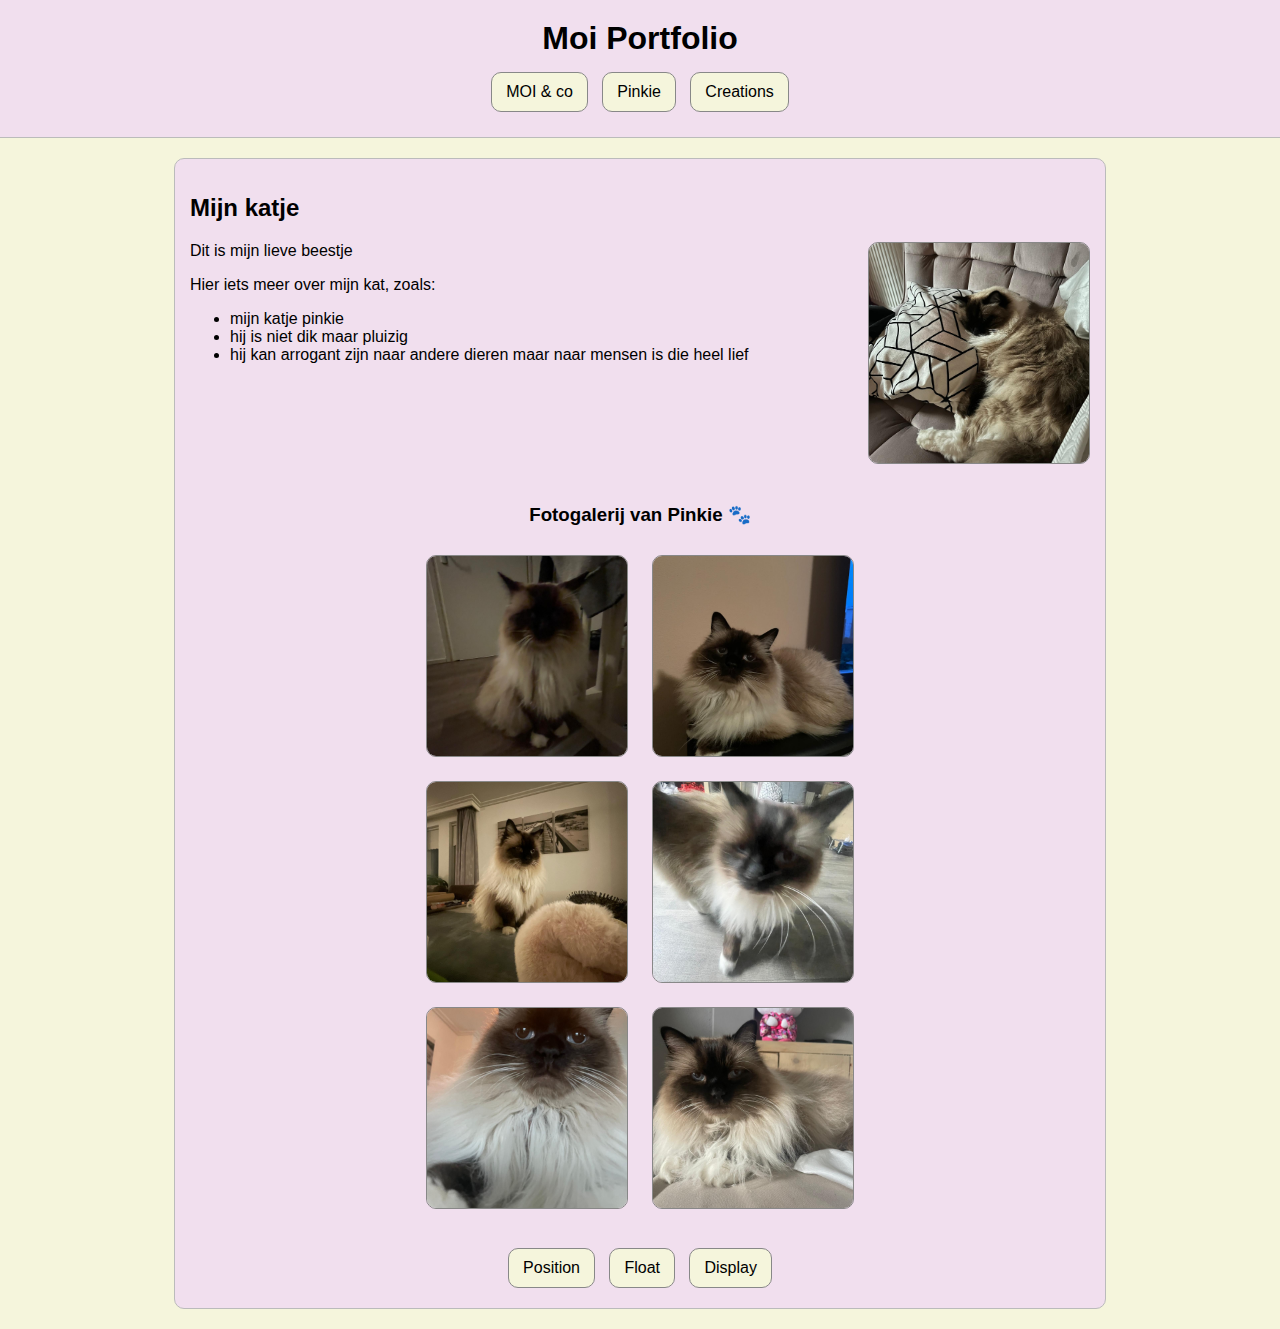
<file: kat.html>
<!DOCTYPE html>
<html lang="nl">
<head>
  <meta charset="UTF-8">
  <meta name="viewport" content="width=device-width, initial-scale=1.0">
  <title>MOI Portfolio - Katje</title>
</head>

<!-- INLINE CSS: alle css staat in style="" -->
<body style="margin:0; font-family:Arial, sans-serif; background:beige;">

  <!-- HEADER -->
  <header style="background:rgb(241, 223, 238); padding:20px; text-align:center; border-bottom:1px solid #bbb;">
    <h1 style="margin:0;">Moi Portfolio</h1>

    <!-- Navigatie -->
    <nav style="margin-top:10px;">
      <a href="index.html" style="margin:5px; padding:10px 14px; background:beige; text-decoration:none; color:black; border:1px solid #888; border-radius:10px; display:inline-block;">MOI & co</a>
      <a href="kat.html" style="margin:5px; padding:10px 14px; background:beige; text-decoration:none; color:black; border:1px solid #888; border-radius:10px; display:inline-block;">Pinkie</a>
      <a href="school.html" style="margin:5px; padding:10px 14px; background:beige; text-decoration:none; color:black; border:1px solid #888; border-radius:10px; display:inline-block;">Creations</a>
    </nav>
  </header>

  <!-- MAIN -->
  <main style="max-width:900px; margin:20px auto; padding:15px; background:rgb(241, 223, 238); border-radius:10px; border:1px solid #bbb;">
    <h2>Mijn katje</h2>

    <!-- FLOAT: foto zweeft rechts en tekst loopt er langs -->
    <img src="foto/WhatsApp Image 2026-02-10 at 21.51.08.jpeg" alt="Mijn kat (placeholder)"
         style="float:right; width:220px; height:220px; object-fit:cover; border-radius:10px; border:1px solid #888; margin:0 0 10px 10px; background:white;">

    <!-- Tekst (simpel, beginner) -->
    <p>
      Dit is mijn lieve beestje 
    </p>

    <p>
      Hier iets meer over mijn kat, zoals:
    </p>

    <!-- Lijstje (makkelijke tags) -->
    <ul>
      <li>mijn katje pinkie</li>
      <li>hij is niet dik maar pluizig</li>
      <li>hij kan arrogant zijn naar andere dieren maar naar mensen is die heel lief</li>
    </ul>

    <!-- Dit stopt het float-effect zodat alles erna weer normaal staat -->
    <div style="clear:both;"></div>
    <!-- FOTO GALERIJ MET 6 FOTO'S -->
<div style="text-align:center; margin-top:30px;">

  <h3>Fotogalerij van Pinkie 🐾</h3>

  <!-- Rij 1 -->
  <div>
    <img src="foto/WhatsApp Image 2026-02-11 at 14.24.15.jpeg" alt="Kat foto 1"
         style="width:200px; height:200px; object-fit:cover; margin:10px; border-radius:10px; border:1px solid #888; display:inline-block;">
    
    <img src="foto/WhatsApp Image 2026-02-11 at 14.24.26.jpeg" alt="Kat foto 2"
         style="width:200px; height:200px; object-fit:cover; margin:10px; border-radius:10px; border:1px solid #888; display:inline-block;">
  </div>

  <!-- Rij 2 -->
  <div>
    <img src="foto/WhatsApp Image 2026-02-11 at 14.24.57.jpeg" alt="Kat foto 3"
         style="width:200px; height:200px; object-fit:cover; margin:10px; border-radius:10px; border:1px solid #888; display:inline-block;">
    
    <img src="foto/WhatsApp Image 2026-02-11 at 14.25.32.jpeg" alt="Kat foto 4"
         style="width:200px; height:200px; object-fit:cover; margin:10px; border-radius:10px; border:1px solid #888; display:inline-block;">
  </div>

  <!-- Rij 3 -->
  <div>
    <img src="foto/WhatsApp Image 2026-02-11 at 14.25.44.jpeg" alt="Kat foto 5"
         style="width:200px; height:200px; object-fit:cover; margin:10px; border-radius:10px; border:1px solid #888; display:inline-block;">
    
    <img src="foto/WhatsApp Image 2026-02-11 at 14.25.56.jpeg" alt="Kat foto 6"
         style="width:200px; height:200px; object-fit:cover; margin:10px; border-radius:10px; border:1px solid #888; display:inline-block;">
  </div>

</div>


    <!-- Knoppen: 3 CSS-dingen -->
    <div style="margin-top:20px; text-align:center;">
      <a href="index.html" style="margin:5px; padding:10px 14px; background:beige; text-decoration:none; color:black; border:1px solid #888; border-radius:10px; display:inline-block;">Position</a>
      <a href="kat.html" style="margin:5px; padding:10px 14px; background:beige; text-decoration:none; color:black; border:1px solid #888; border-radius:10px; display:inline-block;">Float</a>
      <a href="school.html" style="margin:5px; padding:10px 14px; background:beige; text-decoration:none; color:black; border:1px solid #888; border-radius:10px; display:inline-block;">Display</a>
    </div>
  </main>

</body>
</html>
</file>
